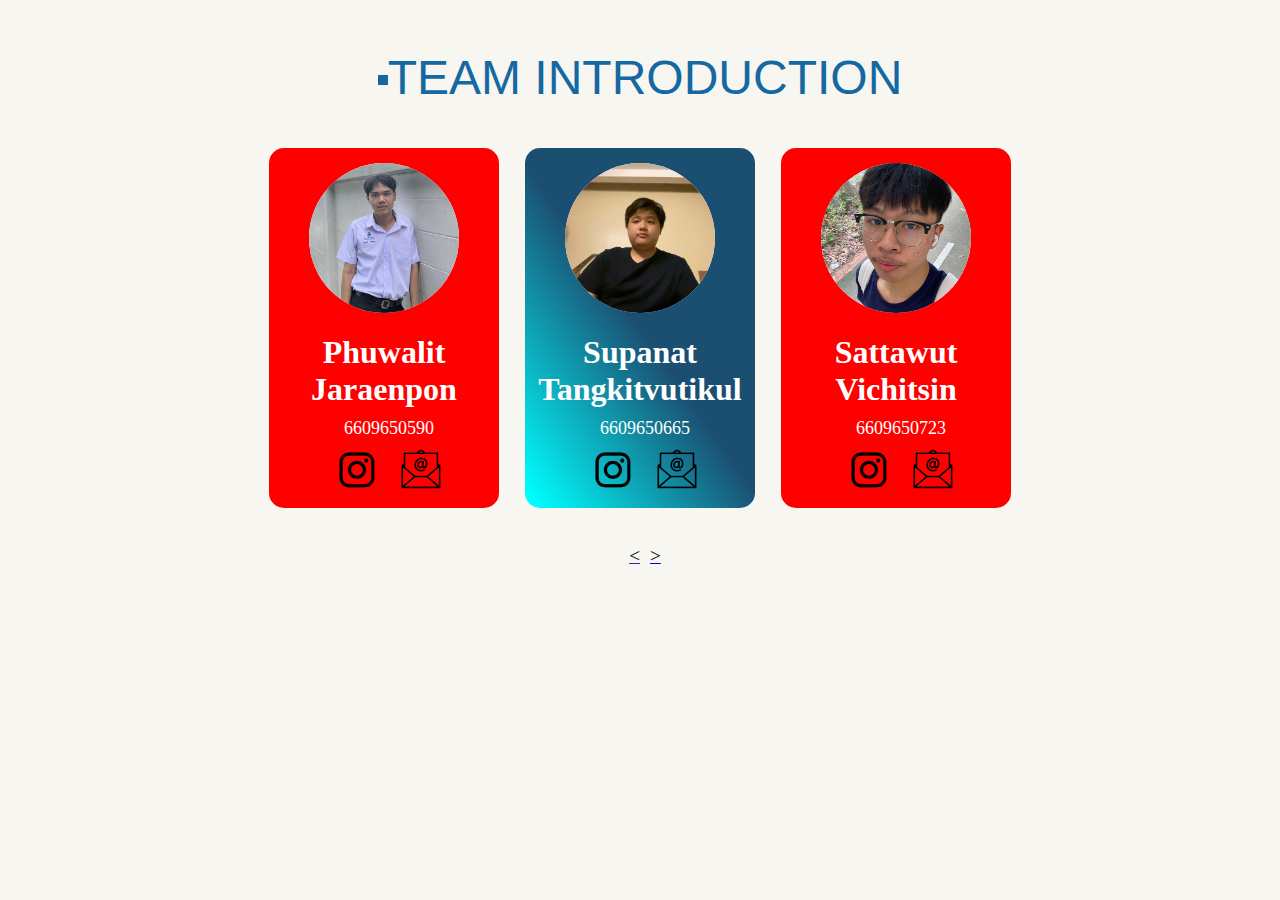
<file: CSTU Passport/index.html>
<!DOCTYPE html>
<html>
<head>
    <link rel="stylesheet" href="CSSsheet.css">
    <meta name="viewport" content="width=device-width, initial-scale=1.0">
    <title>G14 Project</title>

</head>

<body>
    <div class="headtext">
      <div class="square-icon"></div>
      TEAM  INTRODUCTION</div>

  <div class="container">
   
    <div class="third">
        <div class="circle"> <img class="ourpic" src="HTML5/3rdpic.jpg" alt="picture"></div>
        <h1>Phuwalit Jaraenpon</h1><br>
          <p>6609650590<Br>
                <a href="https://www.instagram.com/please_3rd/" target="_blank" >
                <img class="inicon" src="HTML5/instagramicon.png" alt="IG"></a>
             
              <a href="mailto:phuwalit.jar@dome.tu.ac.th">
                <img class="mailicon" src="HTML5/emailicon.png"email"></a>
            </p>
    </div>
   
    <div class="polo">

      <div class="circle"> <img class="ourpic" src="HTML5/polopic.png" alt="picture"></div>
        <h1>Supanat Tangkitvutikul</h1><br>
            <p>6609650665<Br>
        <a href="https://www.instagram.com/plst_polo/" target="_blank">    
            <img class="inicon" src="HTML5/instagramicon.png"></a>
         
          <a href="mailto:supanat.tan@dome.tu.ac.th">
            <img class="mailicon" src="HTML5/emailicon.png"></a>
        </p>
    </div>

    <div class="jerry" >
      <div class="circle"> <img class="ourpic" src="HTML5/jerrypic.jpg" alt="picture"></div>
        <h1>Sattawut Vichitsin</h1><br>
          <p>6609650723<Br>
            <a href="https://www.instagram.com/stwvcs.rar/" target="_blank" >
            <img class="inicon" src="HTML5/instagramicon.png" alt="IG"></a>
         
          <a href="mailto:sattawut.vic@dome.tu.ac.th" >
            <img class="mailicon" src="HTML5/emailicon.png" alt="email"></a>
        </p>
      </div>
  
    </div>
    <br><br><br>
    <div class="link">
    <a href="" >
      <p style="font-size: 120%; color: black;"> < </p>
    </a>
    <a href="JS/indexJS.html" >
      <p style="font-size: 120%;color: black;"> > </p>
    </a>
  </div>
  </body>
</html>
</file>
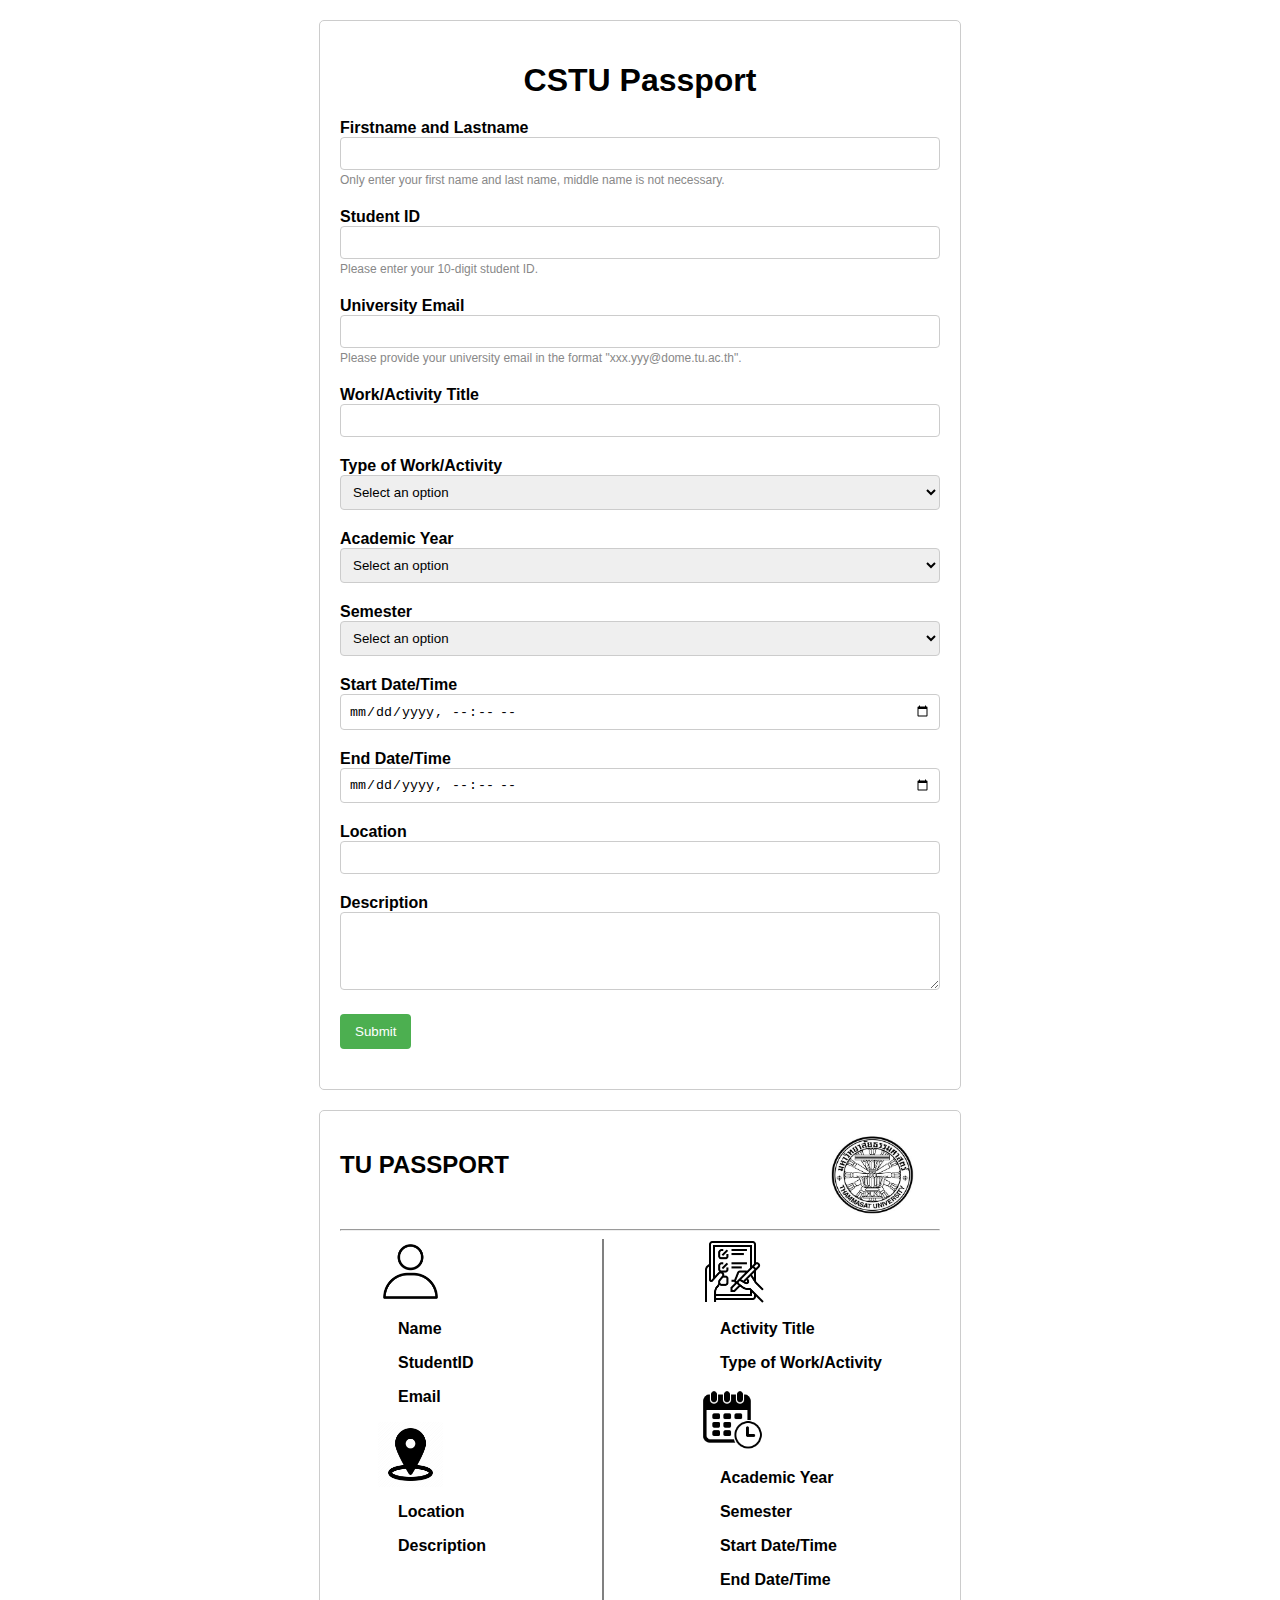
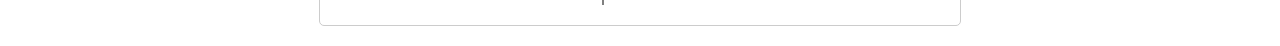
<file: JS/index.html>
<!DOCTYPE html>
<html lang="en">
<head>
  <meta charset="UTF-8">
  <meta name="viewport" content="width=device-width, initial-scale=1.0">
  <meta http-equiv="Content-Security-Policy" content="upgrade-insecure-requests">
  <title>Forms - CSTU Passport</title>
  <link rel="stylesheet" href="styles.css">
</head>
<body>
  <!-- Form Container -->
  <div class="form-container">
    <h1>CSTU Passport</h1>
    <!-- Main Form -->
    <form id="myForm" action="#" method="post">
      <!-- Firstname and Lastname Field -->
      <div class="form-group">
        <label for="fullname">Firstname and Lastname</label>
        <input type="text" id="fullname" name="fullname" />
        <small>Only enter your first name and last name, middle name is not necessary.</small>
        <span id="fullnameError" class="error"></span>
      </div>
      
      <!-- Student ID Field -->
      <div class="form-group">
        <label for="studentID">Student ID</label>
        <input type="text" id="studentID" name="studentID" />
        <small>Please enter your 10-digit student ID.</small>
        <span id="studentIDError" class="error"></span>
      </div>
      
      <!-- University Email Field -->
      <div class="form-group">
        <label for="email">University Email</label>
        <input type="email" id="email" name="email" />
        <small>Please provide your university email in the format "xxx.yyy@dome.tu.ac.th".</small>
        <span id="emailError" class="error"></span>
      </div>

      <!-- Work/Activity Title Field -->
      <div class="form-group">
        <label for="workTitle">Work/Activity Title</label>
        <input type="text" id="workTitle" name="workTitle" />
      </div>

      <div class="form-group">
        <label for="activityType">Type of Work/Activity</label>
        <select id="activityType" name="activityType">
          <option value="" disabled selected>Select an option</option>
          <option value="Course">Course</option>
          <option value="Activity">Activity</option>
          <option value="Work">Work</option>
          <option value="Research">Research</option>
          <option value="Sports">Sports</option>
          <option value="Competition">Competition</option>
          <option value="Computer Science">Computer Science</option>
        </select>
      </div>

      <!-- Academic Year Field -->
      <div class="form-group">
        <label for="academicYear">Academic Year</label>
        <select id="academicYear" name="academicYear">
          <option value="" disabled selected>Select an option</option>
          <option value="2561">2561</option>
          <option value="2562">2562</option>
          <option value="2563">2563</option>
          <option value="2564">2564</option>
          <option value="2565">2565</option>
          <option value="2566">2566</option>
          <option value="2567">2567</option>
          <option value="2568">2568</option>
          <option value="2569">2569</option>
        </select>
      </div>

      <!-- Semester Field -->
      <div class="form-group">
        <label for="semester">Semester</label>
        <select id="semester" name="semester">
          <option value="" disabled selected>Select an option</option>
          <option value="1">1</option>
          <option value="2">2</option>
          <option value="Summer">Summer</option>
        </select>
      </div>

      <!-- Start Date/Time Field -->
      <div class="form-group">
        <label for="startDate">Start Date/Time</label>
        <input type="datetime-local" id="startDate" name="startDate" />
      </div>

      <!-- End Date/Time Field -->
      <div class="form-group">
        <label for="endDate">End Date/Time</label>
        <input type="datetime-local" id="endDate" name="endDate" />
      </div>

      <!-- Location Field -->
      <div class="form-group">
        <label for="location">Location</label>
        <input type="text" id="location" name="location" />
      </div>

      <!-- Description Field -->
      <div class="form-group">
        <label for="description">Description</label>
        <textarea id="description" name="description" rows="4"></textarea>
      </div>

      <!-- Submit Button -->
      <div class="form-group">
        <input id="submit" type="submit" value="Submit" />
      </div>
    </form>
  </div>
  
  <div class="showinfo">
    <div class="head-info-box">
      <h2 >TU PASSPORT</h2>
      <div class="square" style="width: 95px;height: 90px;"><img class="img-icon" style="width: 95px;height: 90px;" src="image/tuicon.png" alt="picture"></div>
  </div><hr>

   <div class="info-box">
    <div class="info-box1">
    <div class="square"><img class="img-icon" src="image/profile.png"alt="picture"></div>
    <p><b>Name</b><br><span id="outputName"></span></p>
    <p><b>StudentID</b><br><span id="outputStudentID"></span></p>
    <p><b>Email</b><br><span id="outputEmail"></span></p>
    <div class="square"><img class="img-icon" src="image/location.png"alt="picture"></div>
    <p><b>Location</b><br><span id="outputLocation"></span></p>
    <p><b>Description</b><br><span id="outputDescription"></span></p>
  </div>
   
  <div class="vertical-line" ></div>
   
  <div class="info-box2">
    <div class="square"><img class="img-icon" src="image/work.png"alt="picture"></div>
    <p><b>Activity Title </b><br> <span id="outputWorkTitle"></span></p>
    <p><b>Type of Work/Activity </b><br><span id="outputActivityType"></span></p>
    <div class="square"><img class="img-icon" src="image/date.png"alt="picture"></div>
    <p><b>Academic Year </b><br> <span id="outputAcademicYear"></span></p>
    <p><b>Semester </b><br> <span id="outputSemester"></span></p>
    <p><b>Start Date/Time </b><br> <span id="outputStartDate"></span></p>
    <p><b>End Date/Time </b><br> <span id="outputEndDate"></span></p>
   </div>
  </div>

  </div>

  <!-- JavaScript -->
  <script src="script.js"></script>




</body>
</html>
</file>
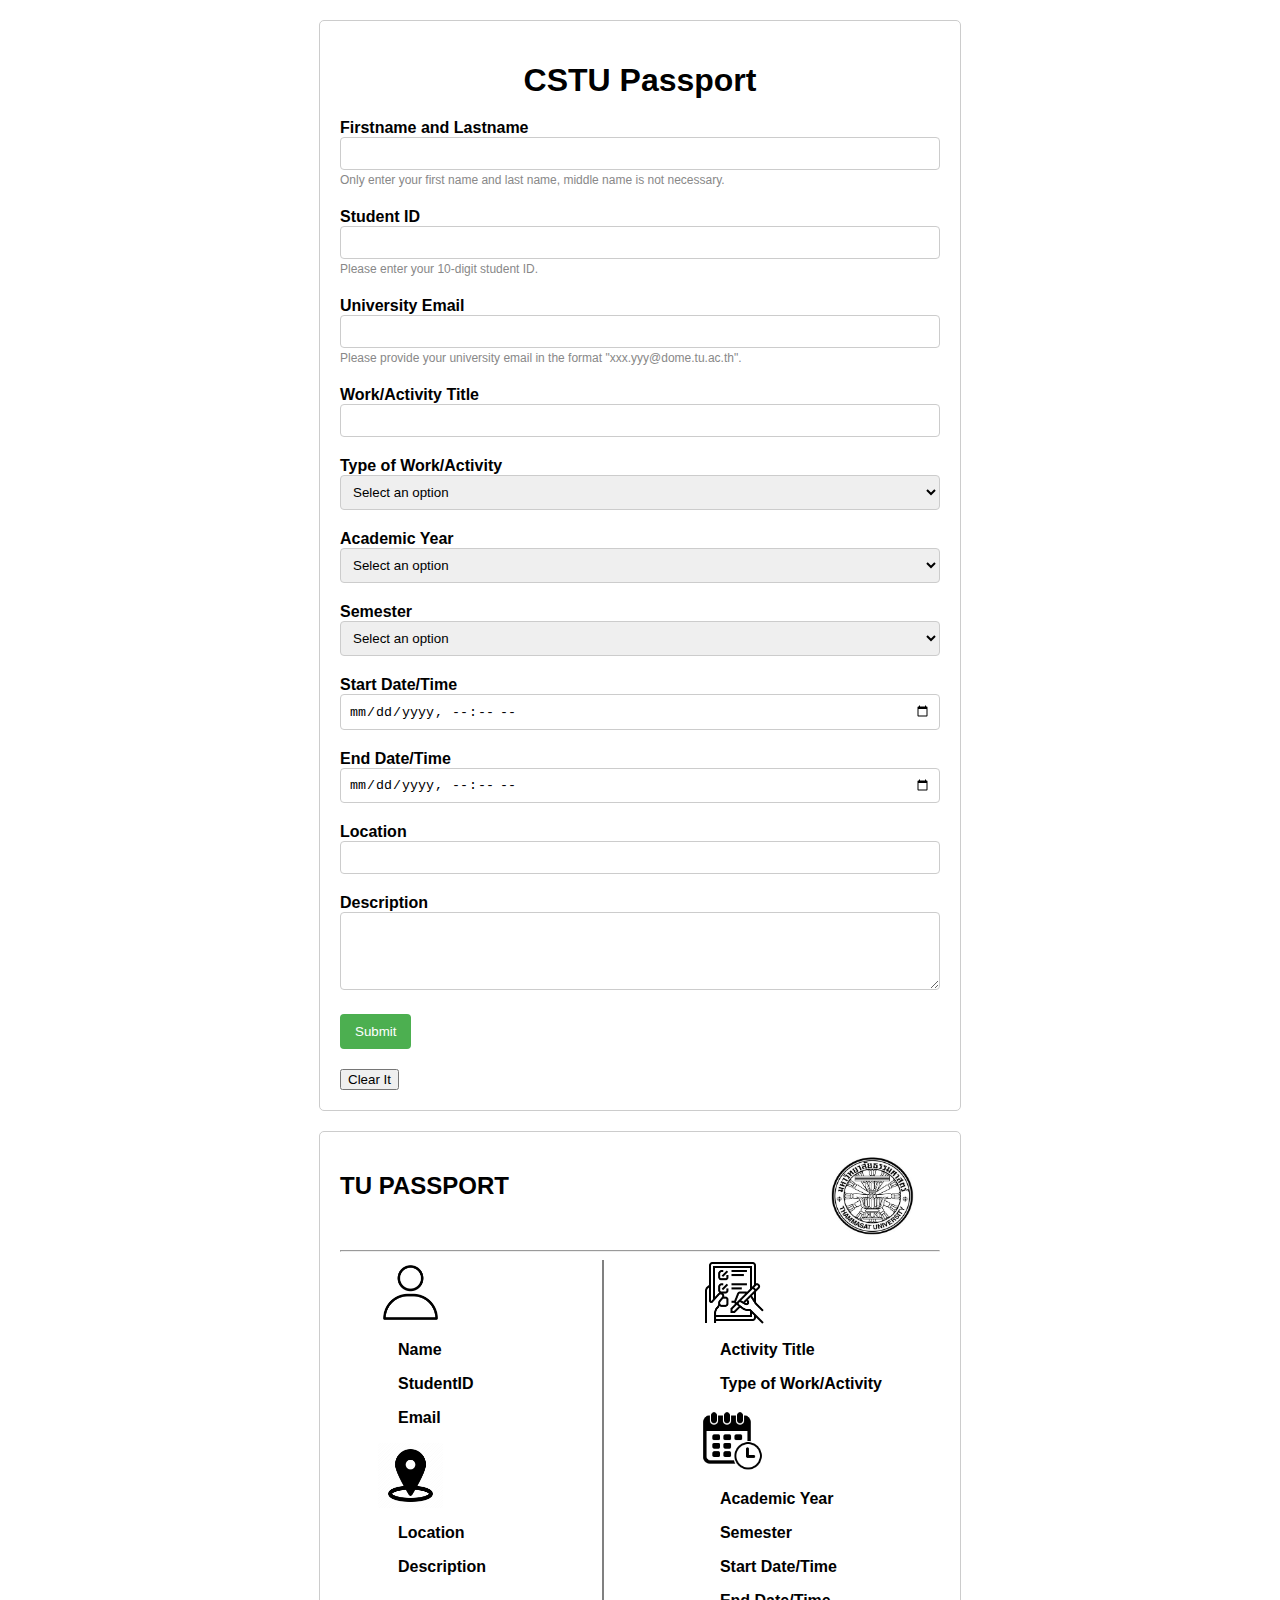
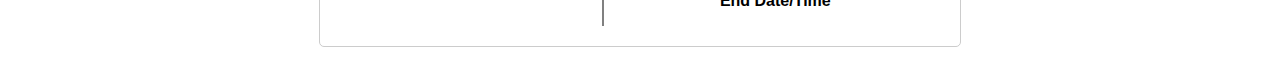
<file: CSTU Passport/JS/indexJS.html>
<!DOCTYPE html>
<html lang="en">
<head>
  <meta charset="UTF-8">
  <meta name="viewport" content="width=device-width, initial-scale=1.0">
  <!-- <meta http-equiv="Content-Security-Policy" content="upgrade-insecure-requests"> -->
  <title>Forms - CSTU Passport</title>
  <link rel="stylesheet" href="styles.css">
</head>
<body>

  <div class="form-container">
    <h1>CSTU Passport</h1>

    <form id="myForm" action="#" method="post">

      <div class="form-group">
        <label for="fullname">Firstname and Lastname</label>
        <input type="text" id="fullname" name="fullname" />
        <small>Only enter your first name and last name, middle name is not necessary.</small>
        <span id="fullnameError" class="error"></span>
      </div>
      

      <div class="form-group">
        <label for="studentID">Student ID</label>
        <input type="text" id="studentID" name="studentID" />
        <small>Please enter your 10-digit student ID.</small>
        <span id="studentIDError" class="error"></span>
      </div>
      

      <div class="form-group">
        <label for="email">University Email</label>
        <input type="email" id="email" name="email" />
        <small>Please provide your university email in the format "xxx.yyy@dome.tu.ac.th".</small>
        <span id="emailError" class="error"></span>
      </div>


      <div class="form-group">
        <label for="workTitle">Work/Activity Title</label>
        <input type="text" id="workTitle" name="workTitle" />
      </div>

      <div class="form-group">
        <label for="activityType">Type of Work/Activity</label>
        <select id="activityType" name="activityType">
          <option value="" disabled selected>Select an option</option>
          <option value="Course">Course</option>
          <option value="Activity">Activity</option>
          <option value="Work">Work</option>
          <option value="Research">Research</option>
          <option value="Sports">Sports</option>
          <option value="Competition">Competition</option>
          <option value="Computer Science">Computer Science</option>
        </select>
      </div>


      <div class="form-group">
        <label for="academicYear">Academic Year</label>
        <select id="academicYear" name="academicYear">
          <option value="" disabled selected>Select an option</option>
          <option value="2561">2561</option>
          <option value="2562">2562</option>
          <option value="2563">2563</option>
          <option value="2564">2564</option>
          <option value="2565">2565</option>
          <option value="2566">2566</option>
          <option value="2567">2567</option>
          <option value="2568">2568</option>
          <option value="2569">2569</option>
        </select>
      </div>


      <div class="form-group">
        <label for="semester">Semester</label>
        <select id="semester" name="semester">
          <option value="" disabled selected>Select an option</option>
          <option value="1">1</option>
          <option value="2">2</option>
          <option value="Summer">Summer</option>
        </select>
      </div>


      <div class="form-group">
        <label for="startDate">Start Date/Time</label>
        <input type="datetime-local" id="startDate" name="startDate" />
      </div>


      <div class="form-group">
        <label for="endDate">End Date/Time</label>
        <input type="datetime-local" id="endDate" name="endDate" />
      </div>


      <div class="form-group">
        <label for="location">Location</label>
        <input type="text" id="location" name="location" />
      </div>

      <!-- Description Field -->
      <div class="form-group">
        <label for="description">Description</label>
        <textarea id="description" name="description" rows="4"></textarea>
      </div>


      <div class="form-group">
        <input id="submit" type="submit" value="Submit" />

      </div> 
       <button onclick="clearField()">Clear It</button> 
    </form>
  </div>
  
  <div class="showinfo">
    <div class="head-info-box">
      <h2 >TU PASSPORT</h2>
      <div class="square" style="width: 95px;height: 90px;"><img class="img-icon" style="width: 95px;height: 90px;" src="tuicon.png" alt="picture"></div>
  </div><hr>

   <div class="info-box">
    <div class="info-box1">
    <div class="square"><img class="img-icon" src="profile.png"alt="picture"></div>
    <p><b>Name</b><br><span id="outputName"></span></p>
    <p><b>StudentID</b><br><span id="outputStudentID"></span></p>
    <p><b>Email</b><br><span id="outputEmail"></span></p>
    <div class="square"><img class="img-icon" src="location.png"alt="picture"></div>
    <p><b>Location</b><br><span id="outputLocation"></span></p>
    <p><b>Description</b><br><span id="outputDescription"></span></p>
  </div>
   
  <div class="vertical-line" ></div>
   
  <div class="info-box2">
    <div class="square"><img class="img-icon" src="work.png"alt="picture"></div>
    <p><b>Activity Title </b><br> <span id="outputWorkTitle"></span></p>
    <p><b>Type of Work/Activity </b><br><span id="outputActivityType"></span></p>
    <div class="square"><img class="img-icon" src="date.png"alt="picture"></div>
    <p><b>Academic Year </b><br> <span id="outputAcademicYear"></span></p>
    <p><b>Semester </b><br> <span id="outputSemester"></span></p>
    <p><b>Start Date/Time </b><br> <span id="outputStartDate"></span></p>
    <p><b>End Date/Time </b><br> <span id="outputEndDate"></span></p>
   </div>
  </div>

  </div>

  <script src="script.js"></script>




</body>
</html>
</file>
<file: CSTU Passport/CSSsheet.css>
@media only screen and (max-width: 768px){
    /* For mobile phones: */
    .container{
        flex-direction: column;
        align-items: center;
    }
    body{
        transform: scale(1.05);
    }
   .headtext{
    font-size: 50%;
   }
}

@media only screen and (min-width: 600px){
        /* For tablets: */
        body{
            transform: scale(0.9);
            .container{
                flex-direction: row;
                align-items: center;
            }
        }
        .headtext{
            font-size: 70%;
        }
    }
@media only screen and (min-width: 768px){
   body{
    transform: scale(1);
   }
}


    
body {
       background-color:#F7F6F1 ;
        justify-content: center;
       
        
    }
    .container{
        display: flex;
        justify-content: center;
        margin-top: -20px;
        text-align: center;
        
    }
    .headtext{
        text-align: center;
        margin: 50px;
        font-size: 300%;
        color: #1469a2;
        display: flex;
        justify-content: center;
        font-family: Verdana, Geneva, Tahoma, sans-serif;
        
    }
    .third{
        background-color: red;
        width: 230px;
        height: 360px;
        margin: 13px;
        border-radius: 15px;
        transition: transform 0.2s ease-out; 
    } 
    .third:hover{
        transform: scale(1.08);
    } 
    .jerry{
        margin: 13px;
        width: 230px;
        height: 360px;
        background-color: red ;
        border-radius: 15px;
        transition: transform 0.2s ease-out; 
    }
    .jerry:hover{
        transform: scale(1.08);
    } 
    .polo{
        margin: 13px;
        width: 230px;
        height: 360px;
        background:
        linear-gradient(55deg, aqua 2%,  #1B4F72 50%);
        border-radius: 15px;
        transition: transform 0.2s ease-out; 
    }
    .polo:hover{
        transform: scale(1.08);
    } 
    h1{
        text-align: center;
        align-items: center;
        color: white;
        
    }
    p{
        color: white;
        font-size: large;
        margin-top: -30px;
        margin-left: 10px;
    }
    .inicon{
        width: 40px;
        height: 40px;
        margin-right: 20px;
        margin-top: 10px;
    }
    .mailicon{
        width: 40px;
        height: 40px;
        
    }
    .square-icon {
        width: 10px; 
        height: 10px; 
        background-color:#1469a2;
        margin-top: 25px;
      }
      .circle{
        width: 150px;
        height: 150px;
        border-radius: 150px;
        background-color: white;
        margin-top: 15px;
        margin-left: 40px;
    }

      .ourpic{
        width: 150px;
             height: 150px;
             border-radius: 150px;
             
    }

.link{
    display: flex;
    justify-content: center;
}
</file>
<file: JS/styles.css>
body {
    font-family: Arial, sans-serif;
  }
  
  /* Styling for the form container */
  .form-container {
    max-width: 600px;
    margin: 20px auto;
    padding: 20px;
    border: 1px solid #ccc;
    border-radius: 5px;
  }
  
  /* Center-align the heading and add margin at the bottom */
  .form-container h1 {
    text-align: center;
    margin-bottom: 20px;
  }
  
  /* Styling for each form group */
  .form-group {
    margin-bottom: 20px;
  }
  
  /* Styling for form group labels */
  .form-group label {
    display: block;
    font-weight: bold;
  }
  
  /* Styling for various form input types */
  .form-group input[type="text"],
  .form-group input[type="email"],
  .form-group select,
  .form-group textarea,
  .form-group input[type="datetime-local"] {
    width: 100%;
    padding: 8px;
    border: 1px solid #ccc;
    border-radius: 4px;
    box-sizing: border-box;
  }
  
  /* Allow vertical resizing for textareas */
  .form-group textarea {
    resize: vertical;
  }
  
  /* Styling for select dropdowns */
  .form-group select {
    width: 100%;
  }
  
  /* Styling for the submit button */
  .form-group input[type="submit"] {
    background-color: #4caf50;
    color: white;
    padding: 10px 15px;
    border: none;
    border-radius: 4px;
    cursor: pointer;
  }
  
  /* Styling for small helper text */
  .form-group small {
    font-size: 12px;
    color: #888;
  }
  
  /* New styles for error messages */
  
  /* Position the error message relatively within the form group */
  .form-group {
    position: relative;
  }
  
  /* Styling for error messages */
  .error {
    color: red;
    display: block;
    margin-top: 5px;
  }
  
  .showinfo {
    max-width: 600px;
    margin: 20px auto;
    padding: 20px;
    border: 1px solid #ccc;
    border-radius: 5px;

  }
  .vertical-line {
    border-left: 2px solid gray; 
    height: auto; 
}
 .info-box{
  display: flex;
  justify-content: space-around
 }
 .square{
  width: 65px;
  height: 65px;

 }
 
 .info-box2{

 }
 .head-info-box{
  display: flex;
  justify-content: space-between;
 }
 .img-icon{
  width: 65px;
  height: 65px;
  margin-left: -20px;
 }
 @media only screen and (max-width: 768px){
  /* For mobile phones: */
body{
  transform: scale(0.8);
}
 }
 @media only screen and (min-width: 600px){
/* For tablets: */
body{
  transform: scale(0.9);
}
 }
 @media only screen and (min-width: 768px){
 body{
  transform: scale(1);
}
 }
</file>
<file: CSTU Passport/JS/styles.css>
body {
    font-family: Arial, sans-serif;
  }
  
  /* Styling for the form container */
  .form-container {
    max-width: 600px;
    margin: 20px auto;
    padding: 20px;
    border: 1px solid #ccc;
    border-radius: 5px;
  }
  
  /* Center-align the heading and add margin at the bottom */
  .form-container h1 {
    text-align: center;
    margin-bottom: 20px;
  }
  
  /* Styling for each form group */
  .form-group {
    margin-bottom: 20px;
  }
  
  /* Styling for form group labels */
  .form-group label {
    display: block;
    font-weight: bold;
  }
  
  /* Styling for various form input types */
  .form-group input[type="text"],
  .form-group input[type="email"],
  .form-group select,
  .form-group textarea,
  .form-group input[type="datetime-local"] {
    width: 100%;
    padding: 8px;
    border: 1px solid #ccc;
    border-radius: 4px;
    box-sizing: border-box;
  }
  
  /* Allow vertical resizing for textareas */
  .form-group textarea {
    resize: vertical;
  }
  
  /* Styling for select dropdowns */
  .form-group select {
    width: 100%;
  }
  
  /* Styling for the submit button */
  .form-group input[type="submit"] {
    background-color: #4caf50;
    color: white;
    padding: 10px 15px;
    border: none;
    border-radius: 4px;
    cursor: pointer;
  }
  
  /* Styling for small helper text */
  .form-group small {
    font-size: 12px;
    color: #888;
  }
  
  /* New styles for error messages */
  
  /* Position the error message relatively within the form group */
  .form-group {
    position: relative;
  }
  
  /* Styling for error messages */
  .error {
    color: red;
    display: block;
    margin-top: 5px;
  }
  
  .showinfo {
    max-width: 600px;
    margin: 20px auto;
    padding: 20px;
    border: 1px solid #ccc;
    border-radius: 5px;

  }
  .vertical-line {
    border-left: 2px solid gray; 
    height: auto; 
}
 .info-box{
  display: flex;
  justify-content: space-around
 }
 .square{
  width: 65px;
  height: 65px;

 }
 
 .info-box2{

 }
 .head-info-box{
  display: flex;
  justify-content: space-between;
 }
 .img-icon{
  width: 65px;
  height: 65px;
  margin-left: -20px;
 }
 @media only screen and (max-width: 768px){
  /* For mobile phones: */
body{
  transform: scale(0.8);
}
 }
 @media only screen and (min-width: 600px){
/* For tablets: */
body{
  transform: scale(0.9);
}
 }
 @media only screen and (min-width: 768px){
 body{
  transform: scale(1);
}
 }
</file>
